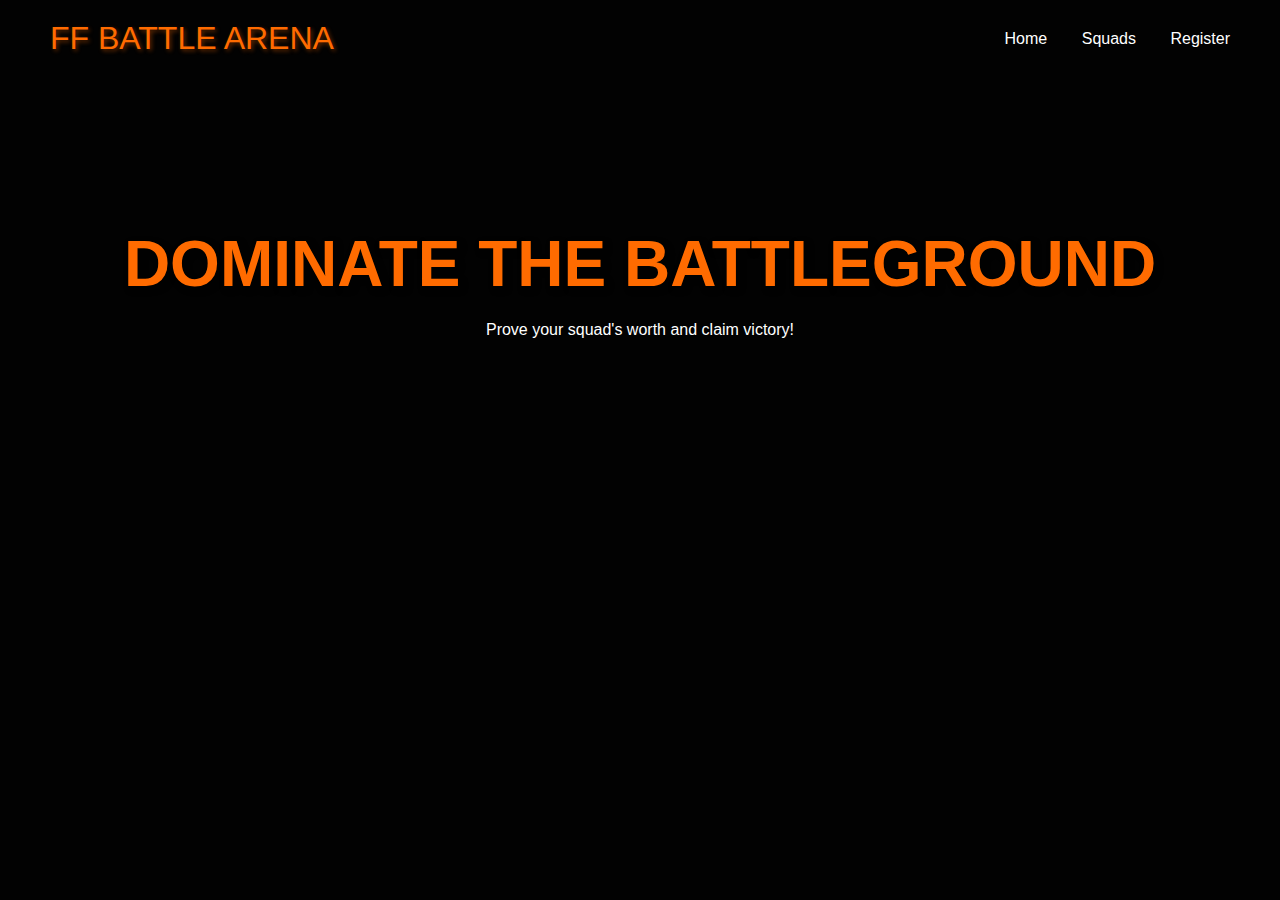
<file: index.html>
<!DOCTYPE html>
<html lang="en">
<head>
    <meta charset="UTF-8">
    <meta name="viewport" content="width=device-width, initial-scale=1.0">
    <title>Free Fire Tournament Hub</title>
    <link rel="stylesheet" href="https://cdnjs.cloudflare.com/ajax/libs/font-awesome/6.0.0/css/all.min.css">
    <style>
        * {
            margin: 0;
            padding: 0;
            box-sizing: border-box;
            font-family: 'Arial', sans-serif;
        }

        body {
            background: #0a0a0a;
            color: #fff;
            overflow-x: hidden;
        }

        /* Header Styles */
        .header {
            background: linear-gradient(rgba(0,0,0,0.8), rgba(0,0,0,0.8)), url('https://picsum.photos/1920/1080?game');
            min-height: 100vh;
            background-size: cover;
            background-position: center;
            position: relative;
        }

        .navbar {
            padding: 20px 50px;
            display: flex;
            justify-content: space-between;
            align-items: center;
            animation: slideDown 1s;
        }

        .logo {
            font-size: 2em;
            color: #ff6b00;
            text-shadow: 2px 2px 4px rgba(255,107,0,0.4);
        }

        .nav-links a {
            color: #fff;
            text-decoration: none;
            margin-left: 30px;
            transition: 0.3s;
        }

        .nav-links a:hover {
            color: #ff6b00;
        }

        /* Hero Section */
        .hero {
            text-align: center;
            margin-top: 150px;
            animation: float 3s ease-in-out infinite;
        }

        .hero h1 {
            font-size: 4em;
            color: #ff6b00;
            text-shadow: 3px 3px 6px rgba(0,0,0,0.5);
            margin-bottom: 20px;
        }

        /* Squad Section */
        .squad-section {
            padding: 80px 20px;
            text-align: center;
        }

        .squad-grid {
            display: grid;
            grid-template-columns: repeat(auto-fit, minmax(280px, 1fr));
            gap: 30px;
            padding: 30px;
            max-width: 1200px;
            margin: 0 auto;
        }

        .squad-card {
            background: rgba(255,255,255,0.05);
            border-radius: 15px;
            padding: 20px;
            opacity: 0;
            transform: translateY(50px);
            transition: all 0.5s ease;
            position: relative;
            overflow: hidden;
        }

        .squad-card.visible {
            opacity: 1;
            transform: translateY(0);
        }

        .squad-card:hover {
            background: rgba(255,107,0,0.1);
        }

        .member-image {
            width: 150px;
            height: 150px;
            border-radius: 50%;
            margin: 0 auto 20px;
            overflow: hidden;
            position: relative;
        }

        .member-image img {
            width: 100%;
            height: 100%;
            object-fit: cover;
        }

        .role-badge {
            position: absolute;
            bottom: -10px;
            left: 50%;
            transform: translateX(-50%);
            background: #ff6b00;
            color: #000;
            padding: 5px 15px;
            border-radius: 15px;
            font-weight: bold;
            font-size: 0.9em;
        }

        .stats {
            margin: 15px 0;
        }

        .progress-bar {
            background: rgba(255,255,255,0.1);
            height: 5px;
            border-radius: 3px;
            margin: 10px 0;
            overflow: hidden;
        }

        .progress {
            background: #ff6b00;
            height: 100%;
            width: 0;
            border-radius: 3px;
            transition: width 1s ease-out;
        }

        .social-links {
            margin-top: 15px;
            display: flex;
            justify-content: center;
            gap: 15px;
        }

        .social-links a {
            color: #fff;
            font-size: 1.2em;
            transition: 0.3s;
        }

        .social-links a:hover {
            color: #ff6b00;
            transform: translateY(-3px);
        }

        /* Registration Form */
        .registration-form {
            max-width: 600px;
            margin: 50px auto;
            padding: 30px;
            background: rgba(255,255,255,0.05);
            border-radius: 15px;
        }

        .form-input {
            width: 100%;
            padding: 12px;
            margin: 10px 0;
            background: rgba(255,255,255,0.1);
            border: none;
            color: #fff;
            border-radius: 5px;
            transition: 0.3s;
        }

        .form-input:focus {
            outline: 2px solid #ff6b00;
            background: rgba(255,107,0,0.1);
        }

        .cta-button {
            background: #ff6b00;
            color: #000;
            padding: 15px 40px;
            border: none;
            border-radius: 25px;
            font-size: 1.1em;
            cursor: pointer;
            transition: 0.3s;
            position: relative;
            overflow: hidden;
            margin-top: 15px;
        }

        .cta-button:hover {
            transform: scale(1.05);
            box-shadow: 0 0 15px #ff6b00;
        }

        .cta-button::after {
            content: '';
            position: absolute;
            top: -50%;
            left: -50%;
            width: 200%;
            height: 200%;
            background: rgba(255,255,255,0.2);
            transform: rotate(45deg);
            animation: spark 1.5s infinite;
        }

        .loading-dots {
            display: none;
            justify-content: center;
            gap: 5px;
        }

        .dot {
            width: 8px;
            height: 8px;
            background: #fff;
            border-radius: 50%;
            animation: bounce 1.4s infinite;
        }

        /* Animations */
        @keyframes slideDown {
            from { transform: translateY(-100%); }
            to { transform: translateY(0); }
        }

        @keyframes float {
            0% { transform: translateY(0px); }
            50% { transform: translateY(-20px); }
            100% { transform: translateY(0px); }
        }

        @keyframes spark {
            0% { transform: translate(-100%, -100%) rotate(45deg); }
            100% { transform: translate(100%, 100%) rotate(45deg); }
        }

        @keyframes bounce {
            0%, 80%, 100% { transform: translateY(0); }
            40% { transform: translateY(-10px); }
        }
    </style>
</head>
<body>
    <header class="header">
        <nav class="navbar">
            <div class="logo">FF BATTLE ARENA</div>
            <div class="nav-links">
                <a href="#home">Home</a>
                <a href="squads.html">Squads</a>
				<a href="register.html">Register</a>
            </div>
        </nav>

        <div class="hero">
            <h1>DOMINATE THE BATTLEGROUND</h1>
            <p>Prove your squad's worth and claim victory!</p>
        </div>
    </header>

    <script>
        // Smooth scroll for navigation
        document.querySelectorAll('a[href^="#"]').forEach(anchor => {
            anchor.addEventListener('click', function(e) {
                e.preventDefault();
                document.querySelector(this.getAttribute('href')).scrollIntoView({
                    behavior: 'smooth'
                });
            });
        });

        // Scroll animation trigger
        window.addEventListener('scroll', () => {
            const squadCards = document.querySelectorAll('.squad-card');
            squadCards.forEach((card, index) => {
                const cardTop = card.getBoundingClientRect().top;
                if (cardTop < window.innerHeight - 100) {
                    setTimeout(() => {
                        card.classList.add('visible');
                        card.querySelectorAll('.progress').forEach(progress => {
                            progress.style.width = progress.style.width;
                        });
                    }, index * 200);
                }
            });
        });

        // Input validation
        document.querySelectorAll('.form-input').forEach(input => {
            input.addEventListener('input', () => {
                if (input.checkValidity()) {
                    input.style.background = 'rgba(255,255,255,0.1)';
                } else {
                    input.style.background = 'rgba(255,0,0,0.1)';
                }
            });
        });
    </script>
</body>
</html>
</file>
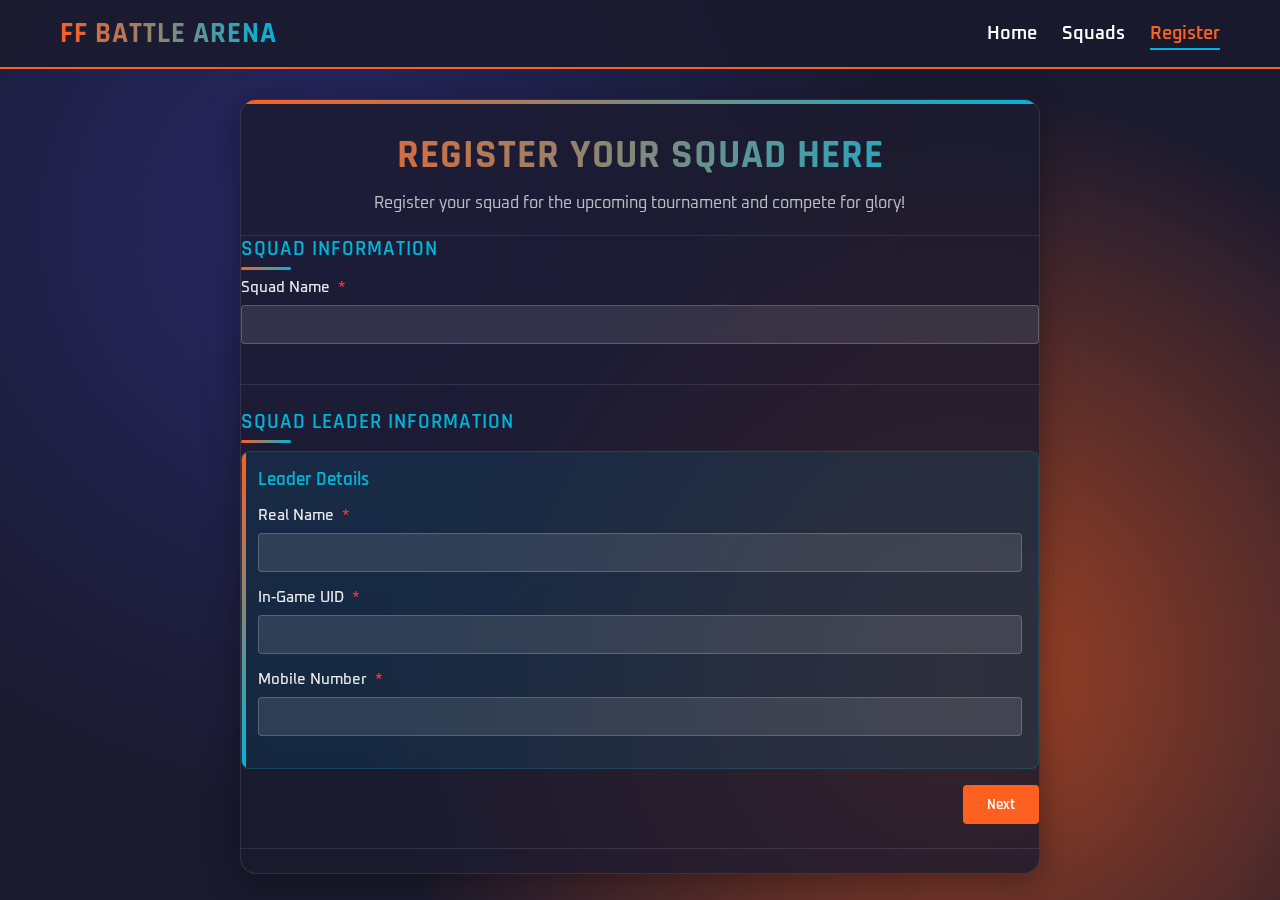
<file: register.html>
<!DOCTYPE html>
<html lang="en">
<head>
    <meta charset="UTF-8">
    <meta name="viewport" content="width=device-width, initial-scale=1.0">
    <title>Free Fire Squad Registration</title>
    <link href="https://fonts.googleapis.com/css2?family=Oxanium:wght@400;600;700&family=Rajdhani:wght@500;600&display=swap" rel="stylesheet">
    <style>
        :root {
            --primary: #FF5F1F; /* Free Fire orange */
            --secondary: #2A2A72; /* Dark blue */
            --accent: #00B4D8; /* Cyan */
            --dark: #1A1A2E;
            --light: #F8F9FA;
            --success: #4BB543;
            --error: #FF3333;
        }
        
        * {
            box-sizing: border-box;
            margin: 0;
            padding: 0;
        }
        
        body {
            background-color: var(--dark);
            background-image: 
                radial-gradient(circle at 25% 25%, rgba(42, 42, 114, 0.8) 0%, transparent 50%),
                radial-gradient(circle at 75% 75%, rgba(255, 95, 31, 0.6) 0%, transparent 50%);
            font-family: 'Oxanium', cursive;
            color: white;
            min-height: 100vh;
            padding: 0;
        }
        
        /* Navigation Header */
        .nav-header {
            background: rgba(26, 26, 46, 0.9);
            padding: 15px 0;
            border-bottom: 2px solid var(--primary);
            position: sticky;
            top: 0;
            z-index: 100;
            backdrop-filter: blur(5px);
        }
        
        .nav-container {
            max-width: 1200px;
            margin: 0 auto;
            display: flex;
            justify-content: space-between;
            align-items: center;
            padding: 0 20px;
        }
        
        .logo {
            font-size: 1.8rem;
            font-weight: 700;
            background: linear-gradient(to right, var(--primary), var(--accent));
            -webkit-background-clip: text;
            background-clip: text;
            color: transparent;
            text-transform: uppercase;
            letter-spacing: 1px;
            font-family: 'Rajdhani', sans-serif;
        }
        
        .nav-links {
            display: flex;
            gap: 25px;
        }
        
        .nav-link {
            color: white;
            text-decoration: none;
            font-weight: 600;
            font-size: 1.1rem;
            transition: all 0.3s ease;
            position: relative;
            padding: 5px 0;
        }
        
        .nav-link:hover {
            color: var(--accent);
        }
        
        .nav-link::after {
            content: '';
            position: absolute;
            bottom: 0;
            left: 0;
            width: 0;
            height: 2px;
            background: var(--primary);
            transition: width 0.3s ease;
        }
        
        .nav-link:hover::after {
            width: 100%;
        }
        
        .nav-link.active {
            color: var(--primary);
        }
        
        .nav-link.active::after {
            width: 100%;
            background: var(--accent);
        }
        
        .container {
            max-width: 800px;
            margin: 30px auto;
            background: rgba(26, 26, 46, 0.8);
            border-radius: 16px;
            backdrop-filter: blur(10px);
            border: 1px solid rgba(255, 255, 255, 0.1);
            box-shadow: 0 8px 32px 0 rgba(0, 0, 0, 0.36);
            overflow: hidden;
            animation: fadeIn 0.6s ease-out;
            position: relative;
        }
        
        .container::before {
            content: '';
            position: absolute;
            top: 0;
            left: 0;
            right: 0;
            height: 4px;
            background: linear-gradient(90deg, var(--primary), var(--accent));
        }
        
        @keyframes fadeIn {
            from { opacity: 0; transform: translateY(20px); }
            to { opacity: 1; transform: translateY(0); }
        }
        
        .header {
            padding: 30px 30px 20px;
            text-align: center;
            border-bottom: 1px solid rgba(255, 255, 255, 0.1);
            position: relative;
        }
        
        .header h1 {
            font-size: 2.5rem;
            font-weight: 700;
            margin-bottom: 10px;
            background: linear-gradient(to right, var(--primary), var(--accent));
            -webkit-background-clip: text;
            background-clip: text;
            color: transparent;
            text-transform: uppercase;
            letter-spacing: 1px;
            font-family: 'Rajdhani', sans-serif;
        }
        
        .header p {
            color: rgba(255, 255, 255, 0.7);
            font-size: 1rem;
            max-width: 80%;
            margin: 0 auto;
            line-height: 1.5;
        }
        
        .required {
            color: var(--error);
            margin-left: 4px;
        }
        
        .form-section {
            margin-bottom: 24px;
            padding-bottom: 24px;
            border-bottom: 1px solid rgba(255, 255, 255, 0.1);
            transition: all 0.4s ease;
        }
        
        .form-section:last-child {
            border-bottom: none;
        }
        
        .section-title {
            font-size: 1.3rem;
            font-weight: 600;
            margin-bottom: 16px;
            color: var(--accent);
            text-transform: uppercase;
            letter-spacing: 1px;
            font-family: 'Rajdhani', sans-serif;
            position: relative;
            display: inline-block;
        }
        
        .section-title::after {
            content: '';
            position: absolute;
            bottom: -8px;
            left: 0;
            width: 50px;
            height: 3px;
            background: linear-gradient(to right, var(--primary), var(--accent));
            border-radius: 3px;
        }
        
        .form-group {
            margin-bottom: 16px;
            animation: formGroupIn 0.4s ease-out;
            animation-fill-mode: both;
        }
        
        @keyframes formGroupIn {
            from { opacity: 0; transform: translateY(10px); }
            to { opacity: 1; transform: translateY(0); }
        }
        
        label {
            display: block;
            margin-bottom: 8px;
            font-size: 0.95rem;
            color: rgba(255, 255, 255, 0.9);
            font-weight: 500;
        }
        
        input[type="text"],
        input[type="number"] {
            width: 100%;
            padding: 10px;
            background: rgba(255, 255, 255, 0.1);
            border: 1px solid rgba(255, 255, 255, 0.2);
            border-radius: 4px;
            font-size: 0.95rem;
            color: white;
            transition: all 0.3s ease;
        }
        
        /* Remove number input arrows */
        input[type="number"]::-webkit-outer-spin-button,
        input[type="number"]::-webkit-inner-spin-button {
            -webkit-appearance: none;
            margin: 0;
        }
        
        input[type="number"] {
            -moz-appearance: textfield;
        }
        
        input[type="text"]:focus,
        input[type="number"]:focus {
            background: rgba(255, 255, 255, 0.15);
            border-color: var(--accent);
            outline: none;
            box-shadow: 0 0 0 2px rgba(0, 180, 216, 0.2);
        }
        
        .next-btn {
            background-color: var(--primary);
            color: white;
            border: none;
            padding: 10px 24px;
            border-radius: 4px;
            font-size: 0.95rem;
            font-weight: 600;
            cursor: pointer;
            transition: all 0.3s ease;
            float: right;
            font-family: 'Rajdhani', sans-serif;
        }
        
        .next-btn:hover {
            background-color: #e6500b;
            box-shadow: 0 1px 2px 0 rgba(255, 95, 31, 0.3), 0 1px 3px 1px rgba(255, 95, 31, 0.15);
        }
        
        .submit-btn {
            background-color: var(--accent);
            color: white;
            border: none;
            padding: 12px 24px;
            border-radius: 4px;
            font-size: 0.95rem;
            font-weight: 600;
            cursor: pointer;
            transition: all 0.3s ease;
            width: 100%;
            margin-top: 16px;
            font-family: 'Rajdhani', sans-serif;
        }
        
        .submit-btn:hover {
            background-color: #0095b6;
            box-shadow: 0 1px 2px 0 rgba(0, 180, 216, 0.3), 0 1px 3px 1px rgba(0, 180, 216, 0.15);
        }
        
        .clearfix::after {
            content: "";
            display: table;
            clear: both;
        }
        
        .player-section {
            background-color: rgba(0, 180, 216, 0.1);
            padding: 16px;
            border-radius: 8px;
            margin-bottom: 16px;
            border: 1px solid rgba(0, 180, 216, 0.2);
            animation: fadeInUp 0.5s ease-out;
            position: relative;
            overflow: hidden;
        }
        
        .player-section::before {
            content: '';
            position: absolute;
            top: 0;
            left: 0;
            width: 4px;
            height: 100%;
            background: linear-gradient(to bottom, var(--primary), var(--accent));
        }
        
        @keyframes fadeInUp {
            from { opacity: 0; transform: translateY(20px); }
            to { opacity: 1; transform: translateY(0); }
        }
        
        .player-section h3 {
            margin-top: 0;
            color: var(--accent);
            font-weight: 600;
            margin-bottom: 15px;
            font-family: 'Rajdhani', sans-serif;
        }
        
        /* Alert Popup */
        .alert-overlay {
            position: fixed;
            top: 0;
            left: 0;
            right: 0;
            bottom: 0;
            background: rgba(0, 0, 0, 0.7);
            z-index: 1000;
            display: none;
            justify-content: center;
            align-items: center;
        }

        .alert-box {
            background: rgba(26, 26, 46, 0.95);
            border-radius: 8px;
            padding: 24px;
            width: 90%;
            max-width: 400px;
            text-align: center;
            box-shadow: 0 8px 32px rgba(0, 0, 0, 0.3);
            border: 1px solid rgba(255, 255, 255, 0.1);
            position: relative;
            overflow: hidden;
            animation: fadeIn 0.3s ease-out;
        }

        .alert-box::before {
            content: '';
            position: absolute;
            top: 0;
            left: 0;
            right: 0;
            height: 4px;
            background: linear-gradient(to right, var(--primary), var(--accent));
        }

        .alert-icon {
            font-size: 2.5rem;
            color: var(--primary);
            margin-bottom: 16px;
        }

        .alert-title {
            font-size: 1.5rem;
            color: var(--accent);
            margin-bottom: 8px;
            font-family: 'Rajdhani', sans-serif;
        }

        .alert-message {
            font-size: 1rem;
            color: rgba(255, 255, 255, 0.9);
            margin-bottom: 24px;
            line-height: 1.5;
        }

        .alert-button {
            background: var(--primary);
            color: white;
            border: none;
            padding: 10px 24px;
            border-radius: 4px;
            font-size: 0.95rem;
            font-weight: 600;
            cursor: pointer;
            transition: all 0.3s ease;
            font-family: 'Rajdhani', sans-serif;
        }

        .alert-button:hover {
            background: #e6500b;
        }
        
        /* Responsive adjustments */
        @media (max-width: 768px) {
            .nav-container {
                flex-direction: column;
                gap: 15px;
            }
            
            .nav-links {
                gap: 15px;
            }
            
            .container {
                margin: 15px auto;
            }
            
            .header h1 {
                font-size: 2rem;
            }
            
            .header p {
                max-width: 100%;
            }
        }
    </style>
</head>
<body>
    <!-- Navigation Header -->
    <header class="nav-header">
        <div class="nav-container">
            <div class="logo">FF BATTLE ARENA</div>
            <nav class="nav-links">
                <a href="index.html" class="nav-link">Home</a>
                <a href="squads.html" class="nav-link">Squads</a>
                <a href="register.html" class="nav-link active">Register</a>
            </nav>
        </div>
    </header>

    <!-- Main Content -->
    <div class="container">
        <div class="header">
            <h1>Register Your Squad Here</h1>
            <p>Register your squad for the upcoming tournament and compete for glory!</p>
        </div>
        
        <form id="squadRegistrationForm" action="https://formspree.io/f/xyzenlzr" method="POST">
            <!-- Squad Information -->
            <div class="form-section">
                <h2 class="section-title">Squad Information</h2>
                
                <div class="form-group">
                    <label for="squadName">Squad Name <span class="required">*</span></label>
                    <input type="text" id="squadName" name="squadName" required>
                </div>
            </div>
            
            <!-- Squad Leader Information -->
            <div class="form-section">
                <h2 class="section-title">Squad Leader Information</h2>
                
                <div class="player-section">
                    <h3>Leader Details</h3>
                    
                    <div class="form-group">
                        <label for="leaderName">Real Name <span class="required">*</span></label>
                        <input type="text" id="leaderName" name="leaderName" required>
                    </div>
                    
                    <div class="form-group">
                        <label for="leaderUID">In-Game UID <span class="required">*</span></label>
                        <input type="number" id="leaderUID" name="leaderUID" required>
                    </div>
                    
                    <div class="form-group">
                        <label for="leaderMobile">Mobile Number <span class="required">*</span></label>
                        <input type="number" id="leaderMobile" name="leaderMobile" required>
                    </div>
                </div>
                
                <div class="clearfix">
                    <button type="button" class="next-btn" onclick="showPlayer2()">Next</button>
                </div>
            </div>
            
            <!-- Player 2 Information (initially hidden) -->
            <div class="form-section" id="player2Section" style="display: none;">
                <h2 class="section-title">Player 2 Information</h2>
                
                <div class="player-section">
                    <h3>Player 2 Details</h3>
                    
                    <div class="form-group">
                        <label for="player2Name">Real Name <span class="required">*</span></label>
                        <input type="text" id="player2Name" name="player2Name" required>
                    </div>
                    
                    <div class="form-group">
                        <label for="player2UID">In-Game UID <span class="required">*</span></label>
                        <input type="number" id="player2UID" name="player2UID" required>
                    </div>
                    
                    <div class="form-group">
                        <label for="player2Mobile">Mobile Number <span class="required">*</span></label>
                        <input type="number" id="player2Mobile" name="player2Mobile" required>
                    </div>
                </div>
                
                <div class="clearfix">
                    <button type="button" class="next-btn" onclick="showPlayer3()">Next</button>
                </div>
            </div>
            
            <!-- Player 3 Information (initially hidden) -->
            <div class="form-section" id="player3Section" style="display: none;">
                <h2 class="section-title">Player 3 Information</h2>
                
                <div class="player-section">
                    <h3>Player 3 Details</h3>
                    
                    <div class="form-group">
                        <label for="player3Name">Real Name <span class="required">*</span></label>
                        <input type="text" id="player3Name" name="player3Name" required>
                    </div>
                    
                    <div class="form-group">
                        <label for="player3UID">In-Game UID <span class="required">*</span></label>
                        <input type="number" id="player3UID" name="player3UID" required>
                    </div>
                    
                    <div class="form-group">
                        <label for="player3Mobile">Mobile Number <span class="required">*</span></label>
                        <input type="number" id="player3Mobile" name="player3Mobile" required>
                    </div>
                </div>
                
                <div class="clearfix">
                    <button type="button" class="next-btn" onclick="showPlayer4()">Next</button>
                </div>
            </div>
            
            <!-- Player 4 Information (initially hidden) -->
            <div class="form-section" id="player4Section" style="display: none;">
                <h2 class="section-title">Player 4 Information</h2>
                
                <div class="player-section">
                    <h3>Player 4 Details</h3>
                    
                    <div class="form-group">
                        <label for="player4Name">Real Name <span class="required">*</span></label>
                        <input type="text" id="player4Name" name="player4Name" required>
                    </div>
                    
                    <div class="form-group">
                        <label for="player4UID">In-Game UID <span class="required">*</span></label>
                        <input type="number" id="player4UID" name="player4UID" required>
                    </div>
                    
                    <div class="form-group">
                        <label for="player4Mobile">Mobile Number <span class="required">*</span></label>
                        <input type="number" id="player4Mobile" name="player4Mobile" required>
                    </div>
                </div>
                
                <button type="submit" class="submit-btn">Submit Squad Registration</button>
            </div>
        </form>
    </div>

    <!-- Alert Popup -->
    <div class="alert-overlay" id="alertOverlay">
        <div class="alert-box">
            <div class="alert-icon">⚠️</div>
            <h3 class="alert-title">Attention Needed</h3>
            <p class="alert-message" id="alertMessage">Please fill all required fields for leader</p>
            <button class="alert-button" onclick="hideAlert()">OK</button>
        </div>
    </div>

    <script>
        // Show player sections sequentially
        function showPlayer2() {
            if (validateSection('leader')) {
                document.getElementById('player2Section').style.display = 'block';
                scrollToSection('player2Section');
            }
        }
        
        function showPlayer3() {
            if (validateSection('player2')) {
                document.getElementById('player3Section').style.display = 'block';
                scrollToSection('player3Section');
            }
        }
        
        function showPlayer4() {
            if (validateSection('player3')) {
                document.getElementById('player4Section').style.display = 'block';
                scrollToSection('player4Section');
            }
        }
        
        // Validate section before proceeding
        function validateSection(prefix) {
            const name = document.getElementById(`${prefix}Name`).value;
            const uid = document.getElementById(`${prefix}UID`).value;
            const mobile = document.getElementById(`${prefix}Mobile`).value;
            
            if (!name || !uid || !mobile) {
                showAlert(`Please fill all required fields for ${prefix.replace('player', 'Player ')}`);
                return false;
            }
            return true;
        }
        
        // Smooth scroll to section
        function scrollToSection(sectionId) {
            const section = document.getElementById(sectionId);
            window.scrollTo({
                top: section.offsetTop - 20,
                behavior: 'smooth'
            });
        }
        
        // Show alert
        function showAlert(message) {
            document.getElementById('alertMessage').textContent = message;
            document.getElementById('alertOverlay').style.display = 'flex';
        }

        // Hide alert
        function hideAlert() {
            document.getElementById('alertOverlay').style.display = 'none';
        }
        
        // Form submission
        document.getElementById('squadRegistrationForm').addEventListener('submit', async function(e) {
            e.preventDefault();
            
            if (!validateSection('player4')) return;
            
            try {
                const formData = new FormData(this);
                formData.append('_subject', 'New Free Fire Squad Registration');
                
                const response = await fetch(this.action, {
                    method: 'POST',
                    body: formData,
                    headers: {
                        'Accept': 'application/json'
                    }
                });
                
                if (response.ok) {
                    showAlert('Registration successful! Your squad has been registered for the tournament.');
                    setTimeout(() => {
                        this.reset();
                        ['player2Section', 'player3Section', 'player4Section'].forEach(id => {
                            document.getElementById(id).style.display = 'none';
                        });
                        hideAlert();
                        window.scrollTo({ top: 0, behavior: 'smooth' });
                    }, 3000);
                } else {
                    throw new Error('Form submission failed');
                }
            } catch (error) {
                console.error('Error:', error);
                showAlert('There was an error submitting your registration. Please try again.');
            }
        });
    </script>
</body>
</html>
</file>
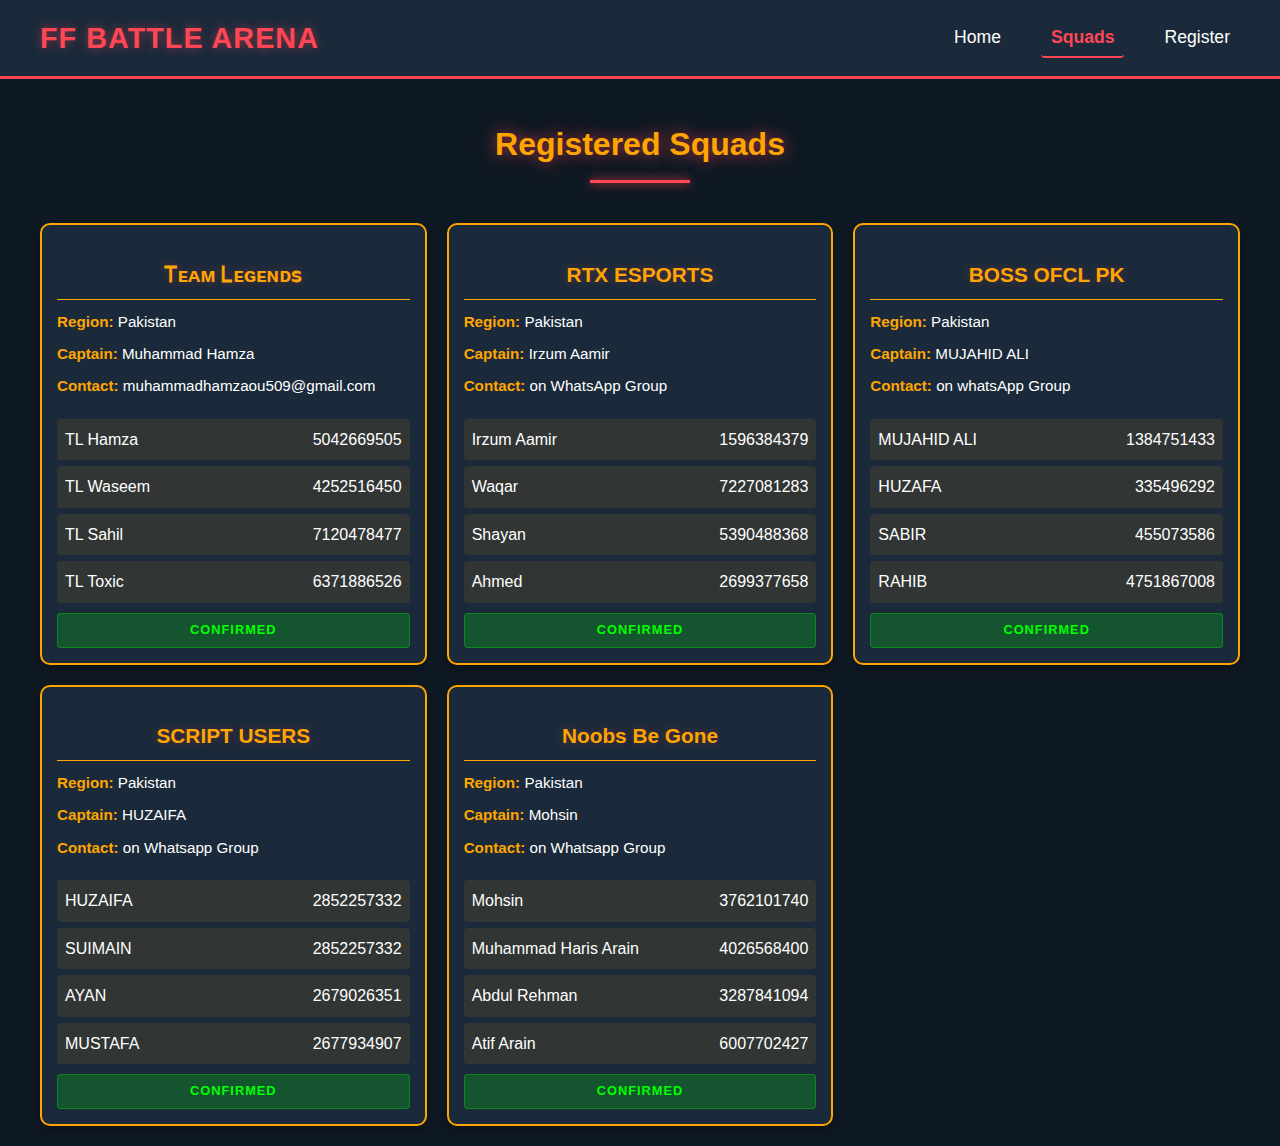
<file: squads.html>
<!DOCTYPE html>
<html lang="en">
<head>
    <meta charset="UTF-8">
    <meta name="viewport" content="width=device-width, initial-scale=1.0">
    <title>Registered Squads | Free Fire Tournament</title>
    <link rel="stylesheet" href="styles.css">
    <style>
        /* Squad Cards Styling */
        .squads-container {
            max-width: 1200px;
            margin: 0 auto;
            padding: 20px;
        }
        
        .page-title {
            text-align: center;
            color: #FFA500;
            margin: 20px 0;
            font-size: 2rem;
        }
        
        .squads-grid {
            display: grid;
            grid-template-columns: repeat(auto-fill, minmax(300px, 1fr));
            gap: 20px;
        }
        
        .squad-card {
            background: #1a2a3a;
            border-radius: 10px;
            padding: 15px;
            border: 2px solid #FFA500;
            box-shadow: 0 4px 8px rgba(0,0,0,0.3);
        }
        
        .squad-name {
            color: #FFA500;
            font-size: 1.3rem;
            margin-bottom: 10px;
            text-align: center;
            padding-bottom: 8px;
            border-bottom: 1px solid #FFA500;
        }
        
        .squad-info p {
            margin: 8px 0;
            color: #fff;
        }
        
        .squad-info span {
            color: #FFA500;
            font-weight: bold;
        }
        
        .players-list {
            margin-top: 15px;
        }
        
        .player {
            display: flex;
            justify-content: space-between;
            background: rgba(255, 165, 0, 0.1);
            padding: 8px;
            margin-bottom: 6px;
            border-radius: 4px;
        }
        
        .status {
            text-align: center;
            margin-top: 10px;
            padding: 6px;
            border-radius: 4px;
            font-weight: bold;
        }
        
        .confirmed {
            background: rgba(0, 255, 0, 0.2);
            color: #0f0;
        }
        
        .pending {
            background: rgba(255, 255, 0, 0.2);
            color: #ff0;
        }
        
        .loading {
            text-align: center;
            color: #FFA500;
            font-size: 1.2rem;
            padding: 40px 0;
            grid-column: 1 / -1;
        }
    </style>
</head>
<body>
    <!-- Navigation Bar -->
    <nav class="navbar">
        <div class="nav-container">
            <div class="logo">FF BATTLE ARENA</div>
            <div class="nav-links">
                <a href="index.html">Home</a>
                <a href="squads.html" class="active">Squads</a>
                <a href="register.html">Register</a>
            </div>
        </div>
    </nav>
    
    <main class="squads-container">
        <h1 class="page-title">Registered Squads</h1>
        
        <div class="squads-grid" id="squads-container">
            <div class="loading">Loading squad data...</div>
        </div>
    </main>

    <script>
        // Fetch and display squad data
        async function loadSquads() {
            try {
                const response = await fetch('squads.json');
                if (!response.ok) {
                    throw new Error('Failed to load squad data');
                }
                const squads = await response.json();
                
                const container = document.getElementById('squads-container');
                container.innerHTML = '';
                
                if (squads.length === 0) {
                    container.innerHTML = '<div class="loading">No squads registered yet</div>';
                    return;
                }
                
                squads.forEach(squad => {
                    const card = document.createElement('div');
                    card.className = 'squad-card';
                    card.innerHTML = `
                        <h2 class="squad-name">${squad.teamName}</h2>
                        <div class="squad-info">
                            ${squad.region ? `<p><span>Region:</span> ${squad.region}</p>` : ''}
                            ${squad.captain ? `<p><span>Captain:</span> ${squad.captain}</p>` : ''}
                            ${squad.contact ? `<p><span>Contact:</span> ${squad.contact}</p>` : ''}
                        </div>
                        <div class="players-list">
                            ${squad.players.map(player => `
                                <div class="player">
                                    <span>${player.ign}</span>
                                    <span>${player.id}</span>
                                </div>
                            `).join('')}
                        </div>
                        <div class="status ${squad.status || 'pending'}">
                            ${squad.status === 'confirmed' ? 'Confirmed' : 'Pending'}
                        </div>
                    `;
                    container.appendChild(card);
                });
            } catch (error) {
                console.error('Error loading squads:', error);
                document.getElementById('squads-container').innerHTML = `
                    <div class="loading" style="color: #ff3333;">Error loading squad data. Please refresh the page.</div>
                `;
            }
        }

        // Load squads when page opens
        document.addEventListener('DOMContentLoaded', loadSquads);
    </script>
</body>
</html>
</file>
<file: styles.css>
/* styles.css - Complete CSS for Free Fire Tournament */

/* Base Styles */
body {
    font-family: 'Segoe UI', Tahoma, Geneva, Verdana, sans-serif;
    background-color: #0f1923;
    color: #ffffff;
    margin: 0;
    padding: 0;
    line-height: 1.6;
}

/* Navigation Bar */
.navbar {
    background-color: #1a2a3a;
    padding: 15px 0;
    border-bottom: 3px solid #ff4655;
    position: sticky;
    top: 0;
    z-index: 1000;
}

.nav-container {
    max-width: 1200px;
    margin: 0 auto;
    display: flex;
    justify-content: space-between;
    align-items: center;
    padding: 0 20px;
}

.logo {
    color: #ff4655;
    font-size: 1.8rem;
    font-weight: bold;
    text-transform: uppercase;
    letter-spacing: 1px;
    text-shadow: 0 0 10px rgba(255, 70, 85, 0.5);
}

.nav-links {
    display: flex;
    gap: 30px;
}

.nav-links a {
    color: white;
    text-decoration: none;
    font-size: 1.1rem;
    transition: all 0.3s ease;
    padding: 5px 10px;
    border-radius: 4px;
}

.nav-links a:hover {
    color: #ff4655;
    background-color: rgba(255, 70, 85, 0.1);
}

.nav-links a.active {
    color: #ff4655;
    font-weight: bold;
    border-bottom: 2px solid #ff4655;
}

/* Main Content Container */
.squads-container {
    max-width: 1200px;
    margin: 30px auto;
    padding: 0 20px;
}

.page-title {
    text-align: center;
    color: #ff4655;
    margin: 30px 0;
    font-size: 2.5rem;
    text-shadow: 0 0 15px rgba(255, 70, 85, 0.7);
    position: relative;
}

.page-title::after {
    content: '';
    display: block;
    width: 100px;
    height: 3px;
    background: #ff4655;
    margin: 10px auto;
    box-shadow: 0 0 10px #ff4655;
}

/* Squads Grid Layout */
.squads-grid {
    display: grid;
    grid-template-columns: repeat(auto-fill, minmax(320px, 1fr));
    gap: 25px;
    margin-top: 40px;
}

/* Squad Card Styling */
.squad-card {
    background: linear-gradient(145deg, #1a2a3a, #16202d);
    border-radius: 10px;
    padding: 20px;
    border: 2px solid #ff4655;
    box-shadow: 0 10px 20px rgba(0, 0, 0, 0.3);
    transition: all 0.3s ease;
    position: relative;
    overflow: hidden;
}

.squad-card:hover {
    transform: translateY(-5px);
    box-shadow: 0 15px 30px rgba(255, 70, 85, 0.2);
}

.squad-card::before {
    content: '';
    position: absolute;
    top: -50%;
    left: -50%;
    width: 200%;
    height: 200%;
    background: radial-gradient(circle, rgba(255,70,85,0.1) 0%, rgba(255,70,85,0) 70%);
    transition: all 0.5s ease;
    opacity: 0;
}

.squad-card:hover::before {
    opacity: 1;
}

.squad-name {
    color: #ff4655;
    font-size: 1.5rem;
    margin-bottom: 15px;
    text-align: center;
    padding-bottom: 10px;
    border-bottom: 1px solid rgba(255, 70, 85, 0.5);
    text-shadow: 0 0 10px rgba(255, 70, 85, 0.3);
}

.squad-info {
    margin-bottom: 20px;
}

.squad-info p {
    margin: 10px 0;
    color: #e0e0e0;
    font-size: 0.95rem;
}

.squad-info span {
    color: #ff4655;
    font-weight: bold;
}

/* Players List Styling */
.players-list {
    margin-top: 20px;
}

.player {
    display: flex;
    justify-content: space-between;
    align-items: center;
    background: rgba(255, 70, 85, 0.1);
    padding: 10px;
    margin-bottom: 8px;
    border-radius: 5px;
    transition: all 0.2s ease;
}

.player:hover {
    background: rgba(255, 70, 85, 0.2);
    transform: translateX(5px);
}

.player-ign {
    font-weight: bold;
    color: #ffffff;
}

.player-id {
    font-family: 'Courier New', monospace;
    color: #ff4655;
    font-size: 0.9rem;
}

/* Status Badges */
.status {
    text-align: center;
    margin-top: 20px;
    padding: 8px;
    border-radius: 5px;
    font-weight: bold;
    letter-spacing: 1px;
    text-transform: uppercase;
    font-size: 0.8rem;
}

.confirmed {
    background: rgba(0, 255, 0, 0.15);
    color: #00ff00;
    border: 1px solid rgba(0, 255, 0, 0.3);
}

.pending {
    background: rgba(255, 255, 0, 0.15);
    color: #ffff00;
    border: 1px solid rgba(255, 255, 0, 0.3);
}

/* Loading and Error States */
.loading {
    text-align: center;
    color: #ff4655;
    font-size: 1.2rem;
    padding: 50px 0;
    grid-column: 1 / -1;
}

.error {
    text-align: center;
    color: #ff3333;
    padding: 30px;
    grid-column: 1 / -1;
    background: rgba(255, 0, 0, 0.1);
    border-radius: 5px;
    border: 1px solid #ff3333;
}

/* Responsive Design */
@media (max-width: 768px) {
    .nav-container {
        flex-direction: column;
        gap: 15px;
    }
    
    .nav-links {
        width: 100%;
        justify-content: space-around;
        gap: 10px;
    }
    
    .squads-grid {
        grid-template-columns: 1fr;
    }
    
    .page-title {
        font-size: 2rem;
    }
}

@media (max-width: 480px) {
    .logo {
        font-size: 1.5rem;
    }
    
    .nav-links a {
        font-size: 0.9rem;
    }
    
    .squad-card {
        padding: 15px;
    }
}

/* Animations */
@keyframes fadeIn {
    from { opacity: 0; transform: translateY(20px); }
    to { opacity: 1; transform: translateY(0); }
}

.squad-card {
    animation: fadeIn 0.5s ease forwards;
}

/* Delay animations for each card */
.squad-card:nth-child(1) { animation-delay: 0.1s; }
.squad-card:nth-child(2) { animation-delay: 0.2s; }
.squad-card:nth-child(3) { animation-delay: 0.3s; }
.squad-card:nth-child(4) { animation-delay: 0.4s; }
</file>
